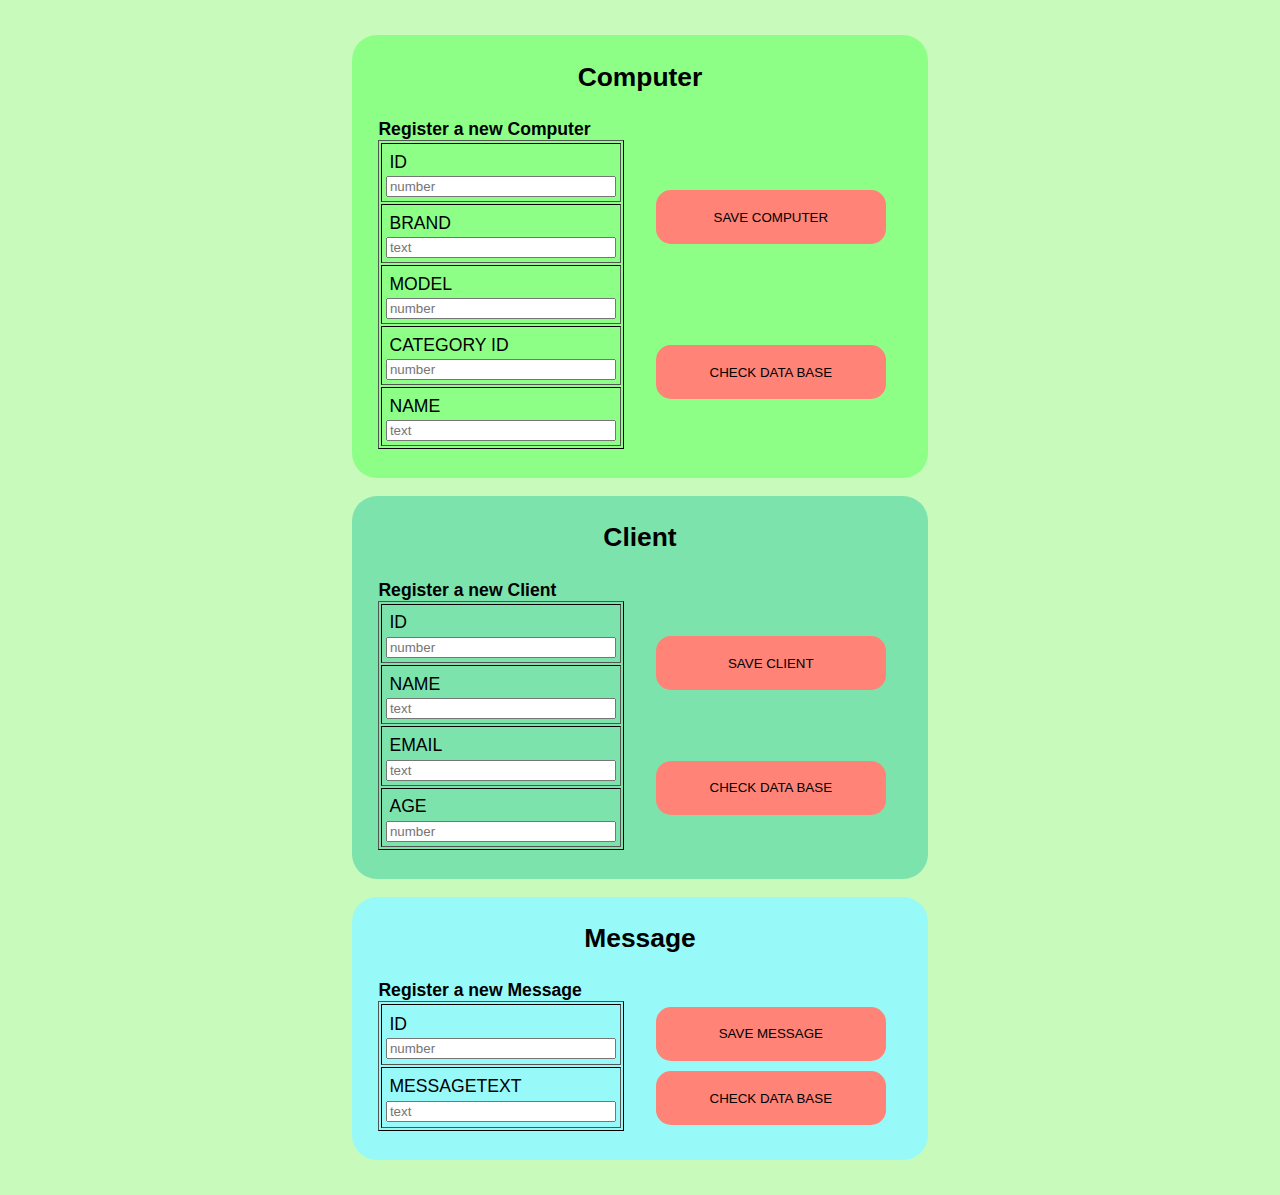
<file: index.html>
<!DOCTYPE html>
<html lang="en">

<head>
  <meta charset="UTF-8">
  <meta http-equiv="X-UA-Compatible" content="IE=edge">
  <meta name="viewport" content="width=device-width, initial-scale=1.0">
  <script type="text/javascript" src="https://code.jquery.com/jquery-3.6.0.min.js"></script>
  <script type="text/javascript" src="JS/message/consultarMessage.js"></script>
  <script type="text/javascript" src="JS/message/guardarMessage.js"></script>
  <script type="text/javascript" src="JS/message/eliminarMessage.js"></script>
  <script type="text/javascript" src="JS/computer/consultarComputador.js"></script>
  <script type="text/javascript" src="JS/computer/guardarComputador.js"></script>
  <script type="text/javascript" src="JS/computer/eliminarComputador.js"></script>
  <script type="text/javascript" src="JS/client/consultar.js"></script>
  <script type="text/javascript" src="JS/client/guardar.js"></script>
  <script type="text/javascript" src="JS/client/eliminar.js"></script>
  <link rel="stylesheet" href="CSS/indexStyle.css">
  <title>Reto 2 Misión TIC 2022</title>
</head>

<body>
  <div class="container">
    <div id="form-computer" class="container__div">
      <h2 class="container__div--title">Computer</h2>
      <h4 class="container__div--subtitle">Register a new Computer</h4>
      <table border="1" class="container__div--table">
        <tr>
          <td>
            <label for="id_com">ID</label>
            <input type="number" id="id_com" placeholder="number"/>
          </td>
        </tr>
        <tr>
          <td>
            <label for="brand_com">BRAND</label>
            <input type="text" id="brand_com" placeholder="text"/>
          </td>
        </tr>
        <tr>
          <td>
            <label for="model_com">MODEL</label>
            <input type="number" id="model_com" placeholder="number"/>
          </td>
        </tr>
        <tr>
          <td>
            <label for="category_id">CATEGORY ID</label>
            <input type="number" id="category_id" placeholder="number"/>
          </td>
        </tr>
        <tr>
          <td>
            <label for="name_com">NAME</label>
            <input type="text" id="name_com" placeholder="text"/>
          </td>
        </tr>
      </table>
      <button onclick="guardar()" class="button__save">SAVE COMPUTER</button>
      <button onclick="consultarComputer()" class="button__check">CHECK DATA BASE</button>
      <div id="tabla-computer" class="container__div--database"></div>
    </div>
  
    <div id="form-client" class="container__div">
      <h2 class="container__div--title">Client</h2>
      <h4 class="container__div--subtitle">Register a new Client</h4>
      <table border="1" class="container__div--table">
        <tr>
          <td>
            <label for="id-client">ID</label>
            <input type="number" id="id-client" placeholder="number"/>
          </td>
        </tr>
        <tr>
          <td>
            <label for="name-client">NAME</label>
            <input type="text" id="name-client" placeholder="text"/>
          </td>
        </tr>
        <tr>
          <td>
            <label for="email-client">EMAIL</label>
            <input type="text" id="email-client" placeholder="text"/>
          </td>
        </tr>
        <tr>
          <td>
            <label for="age-client">AGE</label>
            <input type="number" id="age-client" placeholder="number"/>
          </td>
        </tr>
      </table>
      <button onclick="guardarCliente()" class="button__save">SAVE CLIENT</button>
      <button onclick="consultarClient()" class="button__check">CHECK DATA BASE</button>
      <div id="tabla-client" class="container__div--database"></div>
    </div>
  
    <div id="form-message" class="container__div">
      <h2 class="container__div--title">Message</h2>
      <h4 class="container__div--subtitle">Register a new Message</h4>
      <table border="1" class="container__div--table">
        <tr>
          <td>
            <label>ID</label>
            <input id="id" type="text" placeholder="number"/>
          </td>
        </tr>
        <tr>
          <td>
            <label>MESSAGETEXT</label>
            <input id="messagetext" type="text" placeholder="text"/>
          </td>
        </tr>
      </table>  
      <button onclick="guardarMensaje()" class="button__save">SAVE MESSAGE</button>
      <button onclick = "consultarMessage()" class="button__check">CHECK DATA BASE</button>
      <div id="tabla-message" class="container__div--database"></div>
    </div>
  </div>
</body>

</html>
</file>
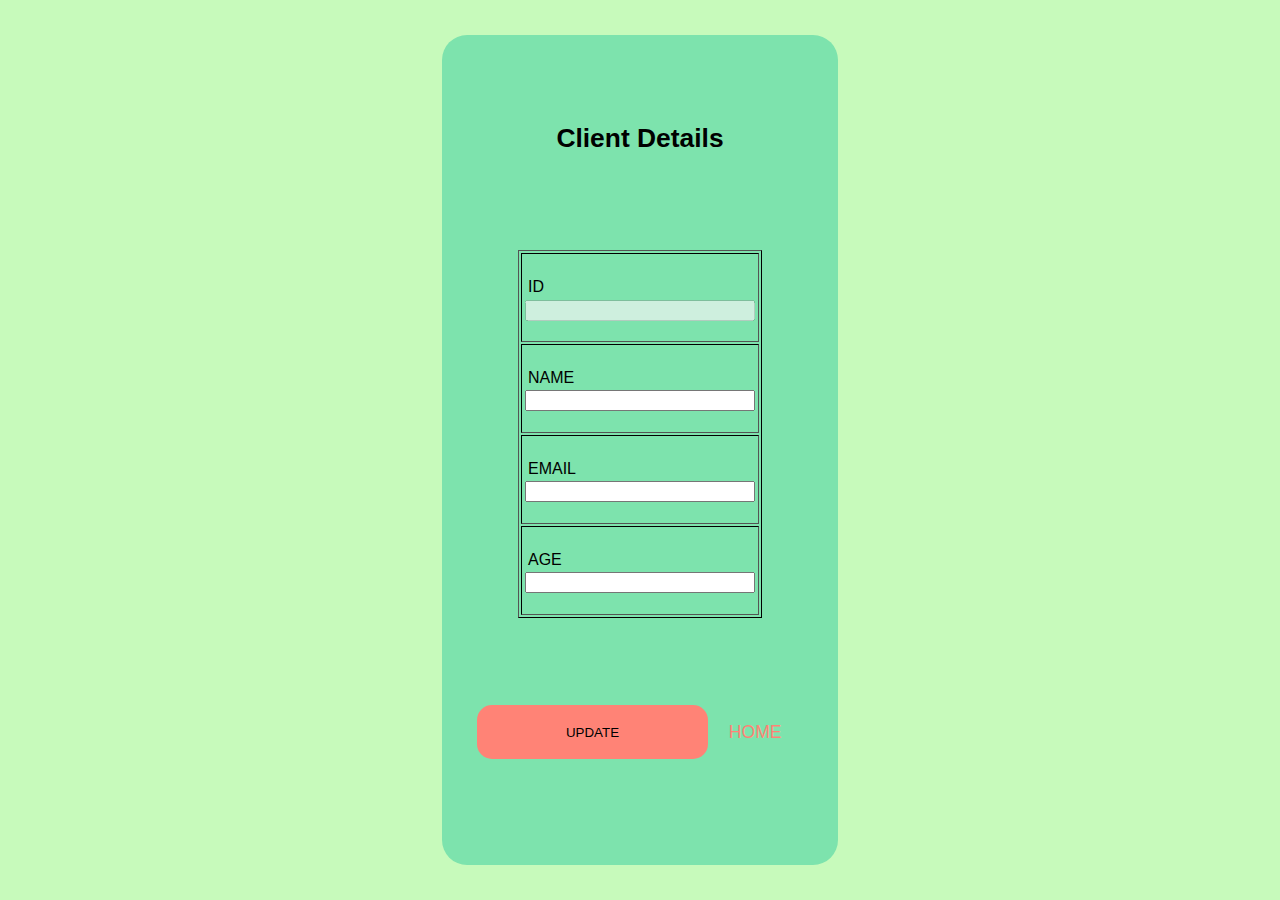
<file: detalle.html>
<html>
    <head>
        <script type="text/javascript" src="https://code.jquery.com/jquery-3.6.0.min.js"></script>
        <script type="text/javascript" src="JS/client/detalle.js"></script>
        <script type="text/javascript" src="JS/client/actualizar.js"></script>
        <link rel="stylesheet" href="CSS/detailStyle.css">
        <title>Client Details</title>
    </head>
    <body class="container">
        <div class="container__div" id="container-client">
            <h2 class="container__div--title">Client Details</h2>
            <table border="1" class="container__div--table">
                <tr>
                    <td>
                        <label for="id-client">ID</label>
                        <input type="number" id="id-client" disabled/>
                    </td>
                </tr>
                <tr>
                    <td>
                        <label for="name-client">NAME</label>
                        <input type="text" id="name-client"/>
                    </td>
                </tr>
                <tr>
                    <td>
                        <label for="email-client">EMAIL</label>
                        <input type="text" id="email-client"/>
                    </td>
                </tr>
                <tr>
                    <td>
                        <label for="age-client">AGE</label>
                        <input type="number" id="age-client"/>
                    </td>
                </tr>
            </table>
            <div class="container__div--buttons">
                <button id="boton" onclick="actualizarCliente()" class="button__update">UPDATE</button>
                <a href="index.html">HOME</a>
            </div>
        </div>
    </body>
</html>
</file>
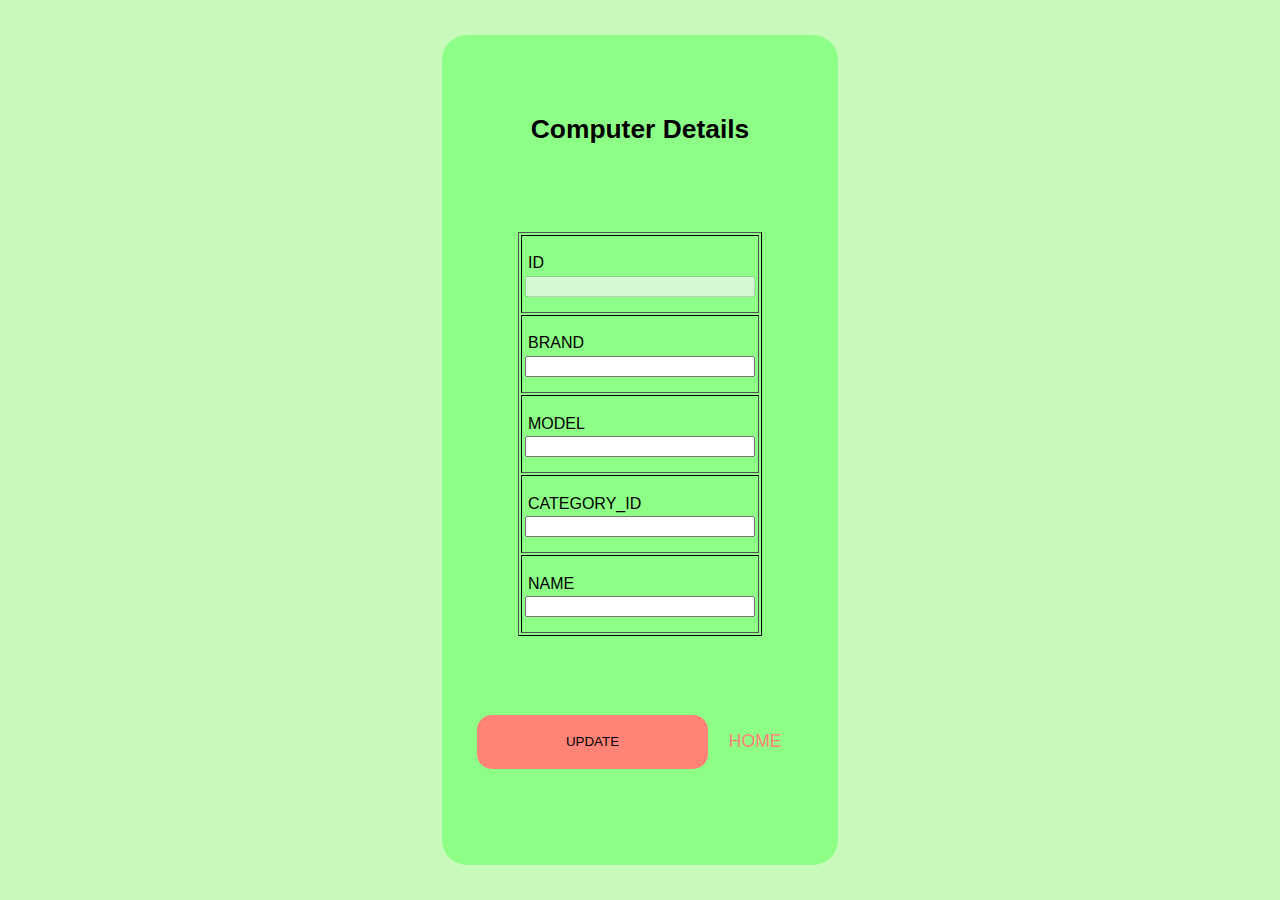
<file: detalleComputador.html>
<html>
    <head>
        <script type="text/javascript" src="https://code.jquery.com/jquery-3.6.0.min.js"></script>
        <script type="text/javascript" src="JS/computer/detalleComputador.js"></script>
        <script type="text/javascript" src="JS/computer/actualizarComputador.js"></script>
        <link rel="stylesheet" href="CSS/detailStyle.css">
        <title>Computer Details</title>
    </head>
    <body class="container">
        <div class="container__div" id="container-computer">
            <h2 class="container__div--title">Computer Details</h2>
            <table border="1" class="container__div--table">
                <tr>
                    <td>
                        <label for="id_com">ID</label>
                        <input type="number" id="id_com" disabled/>
                    </td>
                </tr>
                <tr>
                    <td>
                        <label for="brand">BRAND</label>
                        <input type="text" id="brand"/>
                    </td>
                </tr>
                <tr>
                    <td>
                        <label for="model">MODEL</label>
                        <input type="number" id="model"/>
                    </td>
                </tr>
                <tr>
                    <td>
                        <label for="category_id">CATEGORY_ID</label>
                        <input type="text" id="category_id"/>
                    </td>
                </tr>
                <tr>
                    <td>
                        <label for="name">NAME</label>
                        <input type="text" id="name"/>
                    </td>
                </tr>
            </table>
            <div class="container__div--buttons">
                <button id="boton" onclick="actualizar()" class="button__update">UPDATE</button>
                <a href="index.html">HOME</a>
            </div>
        </div>
    </body>
</html>
</file>
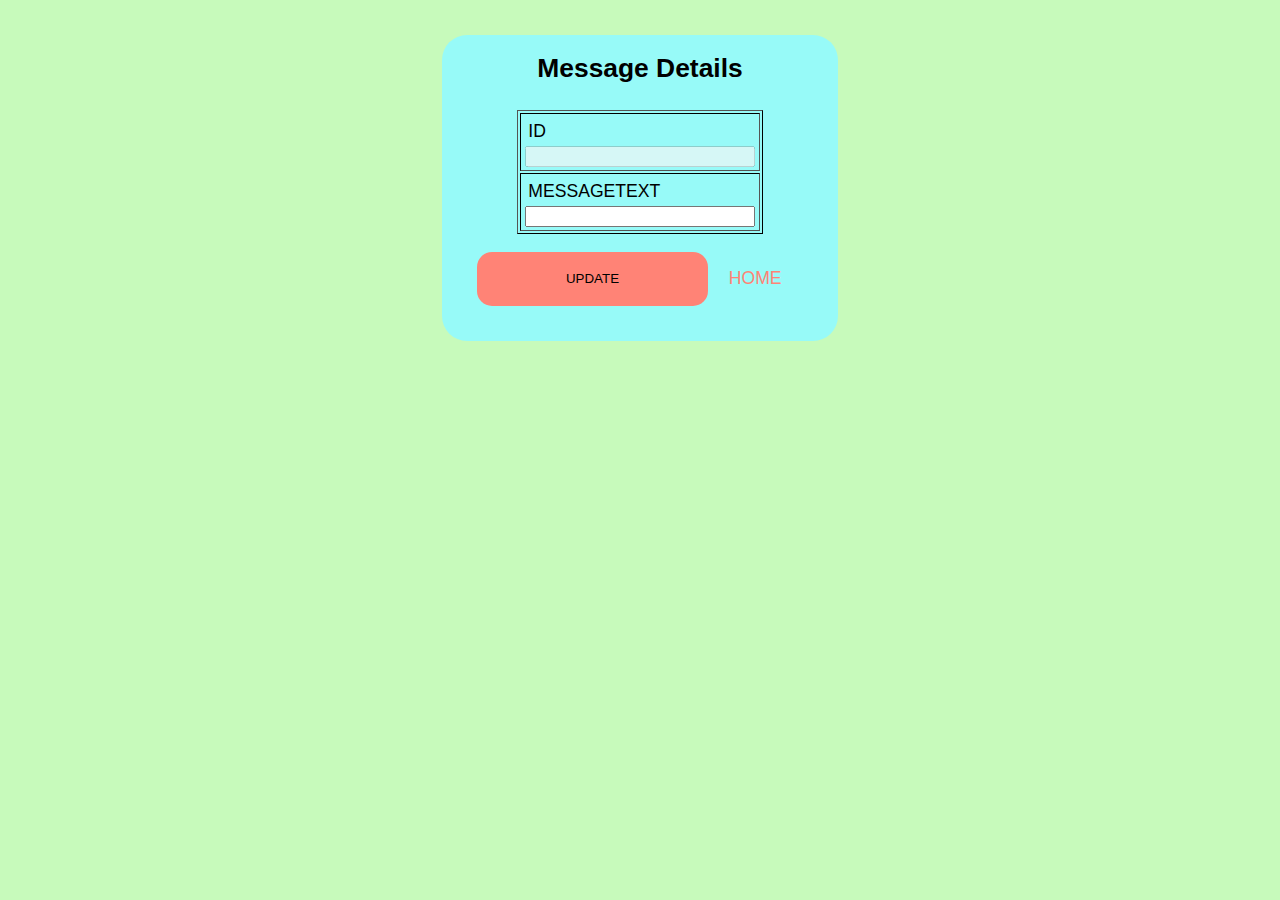
<file: detalleMessage.html>
<!DOCTYPE html>
<html>
<head>
    <meta charset="UTF-8">
    <script type="text/javascript" src="https://code.jquery.com/jquery-3.6.0.min.js"></script>
    <script type="text/javascript" src="JS\message\actualizarMessage.js"></script>
    <script type="text/javascript" src="JS\message\detalleMessage.js"></script>
    <link rel="stylesheet" href="CSS/detailStyle.css">
    <title>Message Details</title>
</head>
<body class="container">
    <div class="container__div" id="container-message">
        <h2 class="container__div--title">Message Details</h2>
        <table border="1" class="container__div--table">
            <tr>
                <td>
                    <label for="id">ID</label>
                    <input id="id" type="text" disabled/>
                </td>
            </tr>
            <tr>
                <td>
                    <label for="messagetext">MESSAGETEXT</label>
                    <input id="messagetext" type="text"/>
                </td>
            </tr>
        </table>
        <div class="container__div--buttons">
            <button id="boton" onclick="actualizarMessage()" class="button__update">UPDATE</button>
            <a href="index.html">HOME</a>
        </div>
    </div>
</body>
</html>
</file>
<file: CSS/indexStyle.css>
:root {
  box-sizing: border-box;
  font-size: calc(1vw + 0.3em);
}

*,
::before,
::after {
  box-sizing: border-box;
}

body {
  margin: 0;
  background-color: #dbf6d9;
  font-family: "Gill Sans", "Gill Sans MT", Calibri, "Trebuchet MS", sans-serif;
}

label {
  display: block;
  padding: 0.2em;
}

input {
  display: block;
  width: 18vw;
}

h2 {
  margin: 0;
}

h4 {
  margin: 0;
}

table {
  border-color: black;
}

button {
  display: block;
}

a {
  text-decoration: none;
  color: #ff8376;
  padding: 0.1em 1.2em;
}

a:hover {
  color: #fa3636;
}

td {
  padding: 0.2em;
}

.container {
  background-color: #c7fabb;
  padding: 2em;
  display: flex;
  justify-content: center;
  flex-direction: column;
}

.container__div {
  width: 45vw;
  height: auto;
  padding: 1.5em;
  display: grid;
  grid-template-columns: 50% 50%;
  grid-template-rows: 1fr 0.5fr auto auto auto;
  border-radius: 25px;
}

.container__div--title {
  grid-row: 1 / 2;
  grid-column: 1 / 3;
  padding-bottom: 1em;
  display: flex;
  justify-content: center;
}

.container__div--subtitle {
  grid-row: 2 / 3;
  grid-column: 1 / 2;
}

.container__div--table {
  grid-row: 3 / 5;
  grid-column: 1 / 2;
  width: 18vw;
}

.button__save {
  grid-row: 3 / 4;
  grid-column: 2 / 3;
  width: 18vw;
  height: 6vh;
  align-self: center;
  justify-self: center;
  border-radius: 15px;
  border: none;
  background-color: #ff8376;
  cursor: pointer;
}

.button__save:hover {
  background-color: #fa3636;
}

.button__check {
  grid-row: 4 / 5;
  grid-column: 2 / 3;
  width: 18vw;
  height: 6vh;
  align-self: center;
  justify-self: center;
  border-radius: 15px;
  border: none;
  background-color: #ff8376;
  cursor: pointer;
}

.button__check:hover {
  background-color: #fa3636;
}

.button__delete {
  background-color: #ff8376;
  cursor: pointer;
  border: none;
  width: 100%;
  border-radius: 5px;
}

.button__delete:hover {
  background-color: #fa3636;
}

.container__div--database {
  grid-row: 5 / 6;
  grid-column: 1 / 3;
}

#form-computer {
  align-self: center;
  background-color: #8dff87;
  margin-bottom: 1em;
}

#form-client {
  align-self: center;
  background-color: #7de3ad;
  margin-bottom: 1em;
}

#form-message {
  align-self: center;
  background-color: #97faf8;
}
</file>
<file: CSS/detailStyle.css>
:root {
  box-sizing: border-box;
  font-size: calc(1vw + 0.3em);
}

*,
::before,
::after {
  box-sizing: border-box;
}

body {
  margin: 0;
  background-color: #dbf6d9;
  font-family: "Gill Sans", "Gill Sans MT", Calibri, "Trebuchet MS", sans-serif;
}

label {
  display: block;
  padding: 0.2em;
}

input {
  display: block;
  width: 18vw;
}

h2 {
  margin: 0;
}

h4 {
  margin: 0;
}

table {
  border-color: black;
}

a {
  text-decoration: none;
  color: #ff8376;
  padding: 0.1em 1.2em;
}

a:hover {
  color: #fa3636;
}

td {
  padding: 0.2em;
}

.container {
  background-color: #c7fabb;
  padding: 2em;
  display: flex;
  justify-content: center;
}

.container__div {
  width: auto;
  height: auto;
  padding: 1em;
  display: grid;
  grid-template-rows: auto auto auto;
  border-radius: 25px;
}

.container__div--title {
  grid-row: 1 / 2;
  display: flex;
  justify-content: center;
  align-self: center;
  padding-bottom: 1em;
}

.container__div--table {
  grid-row: 2 / 3;
  width: 18vw;
  justify-self: center;
}

.container__div--buttons {
  grid-row: 3 / 4;
  display: flex;
  justify-content: center;
  align-items: center;
  padding: 1em;
}

.button__update {
  width: 18vw;
  height: 6vh;
  border: none;
  border-radius: 15px;
  background-color: #ff8376;
  cursor: pointer;
  align-self: center;
  justify-self: center;
}

.button_update:hover {
  background-color: #fa3636;
}

#container-computer {
  background-color: #8dff87;
}

#container-client {
  background-color: #7de3ad;
}

#container-message {
  background-color: #97faf8;
}
</file>
